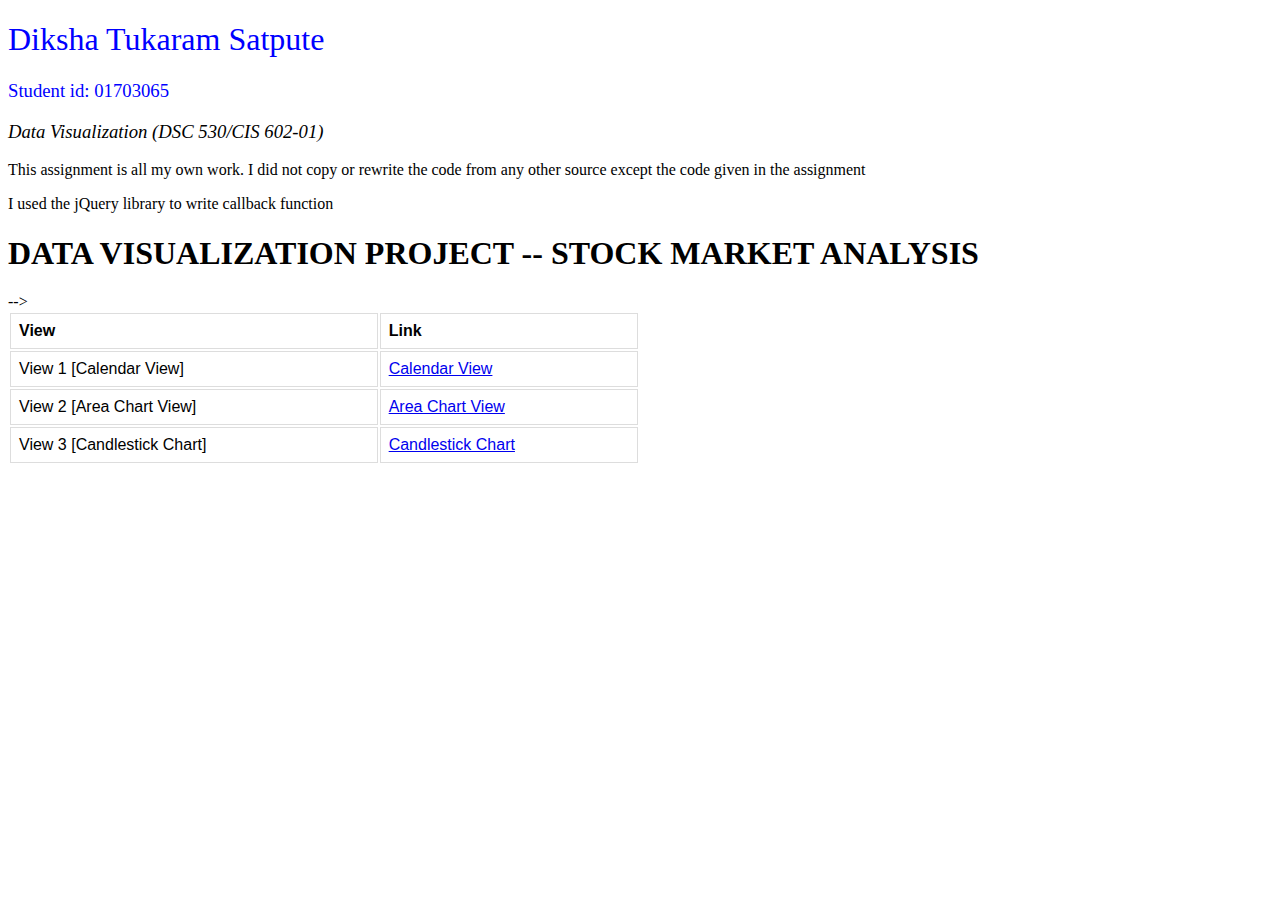
<file: Project/index.html>
﻿<!DOCTYPE html>
<html xmlns="http://www.w3.org/1999/xhtml">
<head>
    <title></title>
    <link rel="stylesheet" type="text/css" href="style.css" />
    <script src="project.js"></script>

    <script src="jquery-1.10.2.min.js"></script>

</head>



<body>


    <h1 class="blue">Diksha Tukaram Satpute</h1>
    <h3 class="blue">Student id: 01703065 </h3>
    <h3 id="course">Data Visualization (DSC 530/CIS 602-01) </h3>

    <p>This assignment is all my own work. I did not copy or rewrite the code from any other source except the code given in the assignment</p>
    <p>I used the jQuery library to write callback function</p>
    <h1>DATA VISUALIZATION PROJECT -- STOCK MARKET ANALYSIS</h1>
    <table>
        <tr>
            <th>View</th>
            <!--<th>Details</th>-->
            <th>Link</th>
        </tr>
        <tr>
            <td>View 1 [Calendar View]</td>
            <!--<td>The First view is a line chart that has closing rates on Y-axis and months on X-axis and a range bar </td>-->
            <td>
                <!--<a href="View1.html">View1.html</a>-->
                <a href="Calendar.html">Calendar View</a>
            </td>
            <!--<td> <a href="proto1.html">Click here for protype of first view</a></td>-->


        </tr>
        <tr>
            <td>View 2 [Area Chart View]</td>
            <!--<td>The second view is a box plot (a.k.a) candlestick chart. It is a combination of bar chart and box-plot</td>-->
            <td>

                <a href="BrushAndZoom.html">Area Chart View</a>
        </tr>
        <tr>
            <td>View 3 [Candlestick Chart]</td>
            <!--<td>The third view is a calendar view which is a matrix view wihch represents years months and days </td>-->
            <td>
                <a href="Candlestick.html">Candlestick Chart</a>
            </td>
        </tr>
        <!--<tr>
            <td>View 4</td>
            <!--<td>This view is an attempt to integrate the first and the second view so as to find all things at one place</td>-->
            <!--<td>
                <a href="View4.html">View4.html</a>
            </td>-->
        </tr>-->

    </table>

    <!--<img src="" alt="Mountain View" width="500" height="377">-->
    <!--<h1>View 1</h1>
    <img src="IMG_20180405_171334212.jpg" width="500" height="377" />

    <h1>View 2</h1>
    <img src="IMG_20180405_171353410.jpg" width="500" height="377" />
    <h1>View 3</h1>
    <img src="IMG_20180405_171426184.jpg" width="500" height="377" />
    <h1>View 4</h1>

    <img src="IMG_20180405_174109980.jpg" width="500" height="377" />
    <h1>View 5</h1>

    <img src="IMG_20180405_174138638.jpg" width="500" height="377" />-->








</body>
</html>
</file>
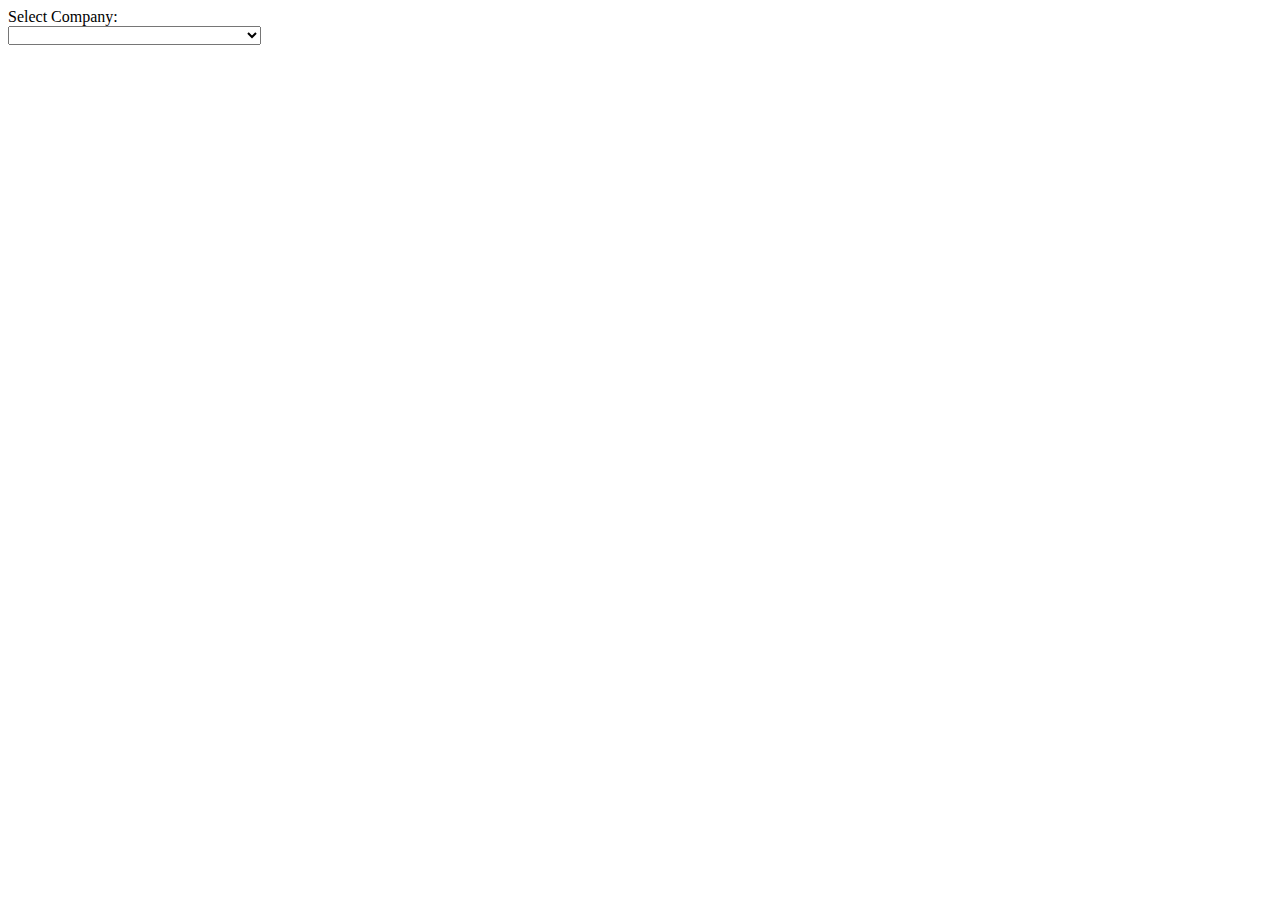
<file: Project/BrushAndZoom.html>
﻿<!DOCTYPE html>
<meta charset="utf-8">
<body>
    <link href="BrushAndZoom.css" rel="stylesheet" />
    
    <div class="form-group">

        <label class="col-md-3 control-label">Select Company: </label>
        <div id="divAuth " style="width: 20%">
            <select id="det" data-placeholder="Select Workspace" style="width: 100%" class="chzn-select" name="Companydropdown"></select>
        </div>
    </div>
    <svg width="960" height="500" id="chart"></svg>
    <!--<div id="chart" ></div>-->
</body>



<script src="jquery-1.10.2.min.js"></script>
<script src="https://d3js.org/d3.v4.min.js"></script>
<script src="BrushAndZoom.js"></script>


<script>
    

</script>
</file>
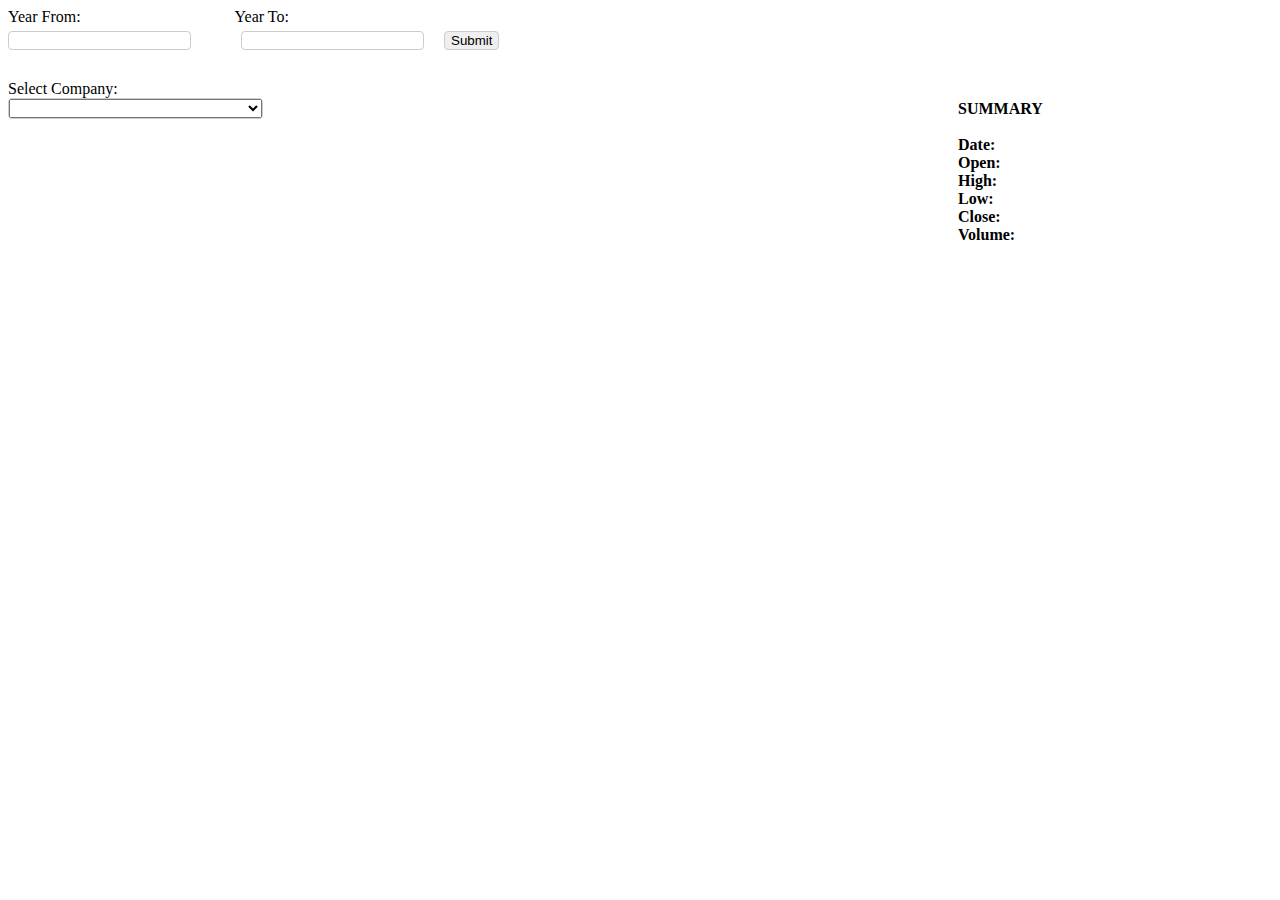
<file: Project/Calendar.html>
﻿<!--<!DOCTYPE html>
<meta charset="utf-8">
<html>
<head>
    <style>
        body {
            font: 1.1em sans-serif;
        }

        #chart {
            width: 800px;
            margin: 0 auto;
        }

        .background {
            fill: #eee;
        }

        line {
            stroke: #fff;
        }

        text.active {
            fill: red;
        }

        .day {
            fill: #fff;
            stroke: #ccc;
        }

        .month {
            fill: none;
            stroke: #fff;
            stroke-width: 4px;
        }

        .year-title {
            font-size: 1.5em;
        }

        /* color ranges */
        .RdYlGn .q0-11 {
            fill: rgb(165,0,38);
        }

        .RdYlGn .q1-11 {
            fill: rgb(215,48,39);
        }

        .RdYlGn .q2-11 {
            fill: rgb(244,109,67);
        }

        .RdYlGn .q3-11 {
            fill: rgb(253,174,97);
        }

        .RdYlGn .q4-11 {
            fill: rgb(254,224,139);
        }

        .RdYlGn .q5-11 {
            fill: rgb(255,255,191);
        }

        .RdYlGn .q6-11 {
            fill: rgb(217,239,139);
        }

        .RdYlGn .q7-11 {
            fill: rgb(166,217,106);
        }

        .RdYlGn .q8-11 {
            fill: rgb(102,189,99);
        }

        .RdYlGn .q9-11 {
            fill: rgb(26,152,80);
        }

        .RdYlGn .q10-11 {
            fill: rgb(0,104,55);
        }

        /* hover info */
        #tooltip {
            background-color: #fff;
            border: 2px solid #ccc;
            padding: 10px;
        }
    </style>
</head>
<body>


    <div id="chart" class="clearfix"></div>

    <script src="http://d3js.org/d3.v3.js"></script>
    <script src="http://code.jquery.com/jquery-latest.min.js" type="text/javascript"></script>
    <script>

        // setting width height and cellsize . Cellsizeis the size of each box
        var width = 960,
            height = 750,
            cellSize = 25; // cell size

        var no_months_in_a_row = Math.floor(width / (cellSize * 7 + 50));  //
        console.log("no_months_in_a_row", no_months_in_a_row);
        var shift_up = cellSize * 3;

        var day = d3.time.format("%w"), // day of the week

            day_of_month = d3.time.format("%e") // day of the month

        day_of_year = d3.time.format("%j")

        week = d3.time.format("%U"), // week number of the year

        month = d3.time.format("%m"), // month number

        year = d3.time.format("%Y"),

        percent = d3.format(".1%"),

        format = d3.time.format("%Y-%m-%d");



        //color domain
        var color = d3.scale.quantize()
            .domain([-.05, .05])
            .range(d3.range(11).map(function (d) { return "q" + d + "-11"; }));


        //setting scg
        var svg = d3.select("#chart").selectAll("svg")
            .data(d3.range(2008, 2011))
          .enter().append("svg")
            .attr("width", width)
            .attr("height", height)
            .attr("class", "RdYlGn")
          .append("g")

        var rect = svg.selectAll(".day")

            .data(function (d) {
                console.log("Data in rectangle is",d)
                return d3.time.days(new Date(d, 0, 1), new Date(d + 1, 0, 1));
            })
          .enter().append("rect")
            .attr("class", "day")
            .attr("width", cellSize)
            .attr("height", cellSize)
            .attr("x", function (d) {
                var month_padding = 1.2 * cellSize * 7 * ((month(d) - 1) % (no_months_in_a_row));
                return day(d) * cellSize + month_padding;
            })
            .attr("y", function (d) {
                var week_diff = week(d) - week(new Date(year(d), month(d) - 1, 1));
                var row_level = Math.ceil(month(d) / (no_months_in_a_row));
                return (week_diff * cellSize) + row_level * cellSize * 8 - cellSize / 2 - shift_up;
            })
            .datum(format);

        var month_titles = svg.selectAll(".month-title")  // Jan, Feb, Mar and the whatnot
              .data(function (d) {
                  return d3.time.months(new Date(d, 0, 1), new Date(d + 1, 0, 1));
              })
            .enter().append("text")
              .text(monthTitle)
              .attr("x", function (d, i) {
                  var month_padding = 1.2 * cellSize * 7 * ((month(d) - 1) % (no_months_in_a_row));
                  return month_padding;
              })
              .attr("y", function (d, i) {
                  var week_diff = week(d) - week(new Date(year(d), month(d) - 1, 1));
                  var row_level = Math.ceil(month(d) / (no_months_in_a_row));
                  return (week_diff * cellSize) + row_level * cellSize * 8 - cellSize - shift_up;
              })
              .attr("class", "month-title")
              .attr("d", monthTitle);

        var year_titles = svg.selectAll(".year-title")  // Jan, Feb, Mar and the whatnot
              .data(function (d) {
                  return d3.time.years(new Date(d, 0, 1), new Date(d + 1, 0, 1));
              })
            .enter().append("text")
              .text(yearTitle)
              .attr("x", function (d, i) { return width / 2 - 100; })
              .attr("y", function (d, i) { return cellSize * 5.5 - shift_up; })
              .attr("class", "year-title")
              .attr("d", yearTitle);


        //  Tooltip Object
        var tooltip = d3.select("body")
          .append("div").attr("id", "tooltip")
          .style("position", "absolute")
          .style("z-index", "10")
          .style("visibility", "hidden")
          .text("a simple tooltip");

        d3.csv("dji.csv", function (error, csv) {
            console.log(csv);

            var data = d3.nest()
              .key(function (d)
              {

                  console.log("The date is",d.Date);
                  return d.Date;
              })
              .rollup(function (d) {
                  return (d[0].Close - d[0].Open) / d[0].Open;
              })
              .map(csv);

            rect.filter(function (d) {
                return d in data;
            })
                .attr("class", function (d) {
                    return "day " + color(data[d]);
                })
              .select("title")
                .text(function (d) {
                    return d + ": " + percent(data[d]);

                });

            //  Tooltip
            rect.on("mouseover", mouseover);
            rect.on("mouseout", mouseout);
            function mouseover(d) {
                tooltip.style("visibility", "visible");
                var percent_data = (data[d] !== undefined) ? percent(data[d]) : percent(0);
                var purchase_text = d + ": " + percent_data;

                tooltip.transition()
                            .duration(200)
                            .style("opacity", .9);
                tooltip.html(purchase_text)
                            .style("left", (d3.event.pageX) + 30 + "px")
                            .style("top", (d3.event.pageY) + "px");
            }
            function mouseout(d) {
                tooltip.transition()
                        .duration(500)
                        .style("opacity", 0);
                var $tooltip = $("#tooltip");
                $tooltip.empty();
            }

        });

        function dayTitle(t0) {
            return t0.toString().split(" ")[2];
        }
        function monthTitle(t0) {
            return t0.toLocaleString("en-us", { month: "long" });
        }
        function yearTitle(t0) {
            return t0.toString().split(" ")[3];
        }
    </script>

</body>
</html>-->





<!DOCTYPE html>
<body>
    <script src="https://d3js.org/d3.v4.min.js"></script>
       
    <label style="margin-top:25px;">Year From:</label>
    <label style="margin-top: 25px; margin-left: 150px;  ">Year To:</label>
    <div style=" margin-top: 5px; margin-bottom: 30px;">
        
        <input type="text" name="From" style="float: left; border-radius: 4px; border: 1px solid #ccc; " id="from"/>
        
        
        <input type="text" name="To" style="float: left; border-radius: 4px; border: 1px solid #ccc; margin-left: 50px; " id="to"/>

        <input type="submit" id="submit"style="margin-left: 20px; border-radius: 4px; border: 1px solid #ccc;  "/>
    </div>
    <label class="col-md-3 control-label">Select Company: </label>
    <div id="divAuth " style="width: 20%; margin-bottom: 110px; border-radius: 4px; border: 1px solid #ccc;">
        <select id="Companydrop" data-placeholder="Select Workspace" name="Companydropdown" style="width: 100%" class="chzn-select"></select>


    </div>
    <div class="container">
        <div id="calendar">   </div>
   
        <!--<div id="information" style="margin-left:1000px; margin-top:100px">-->
        <!--<div class="navbar"  style="margin-left:1000px;top:200px;padding-top:-100px; transform:translate(-300px,-1600px);">-->
            <div class="navbar">
                <b>SUMMARY</b>


                <br />
                <br />
                <label class="content"><b>Date:</b><label id="Datelbl"> </label></label>
                <br />
                <label class="content"><b>Open:</b><label id="Openlbl"> </label></label>
                <br />
                <label class="content"><b>High:</b><label id="Highlbl"> </label></label>
                <br />
                <label class="content"><b>Low:</b><label id="Lowlbl"> </label></label>
                <br />
                <label class="content"><b>Close:</b><label id="Closelbl"> </label></label>
                <br />
                <label class="content"><b>Volume:</b><label id="Volumelbl"> </label></label>
                <br />

            </div>


            </div>

   
    <script src="jquery-1.10.2.min.js"></script>
    <script src="Calendar.js"></script>

    <link href="Calendar.css" rel="stylesheet" />  
</body>
</file>
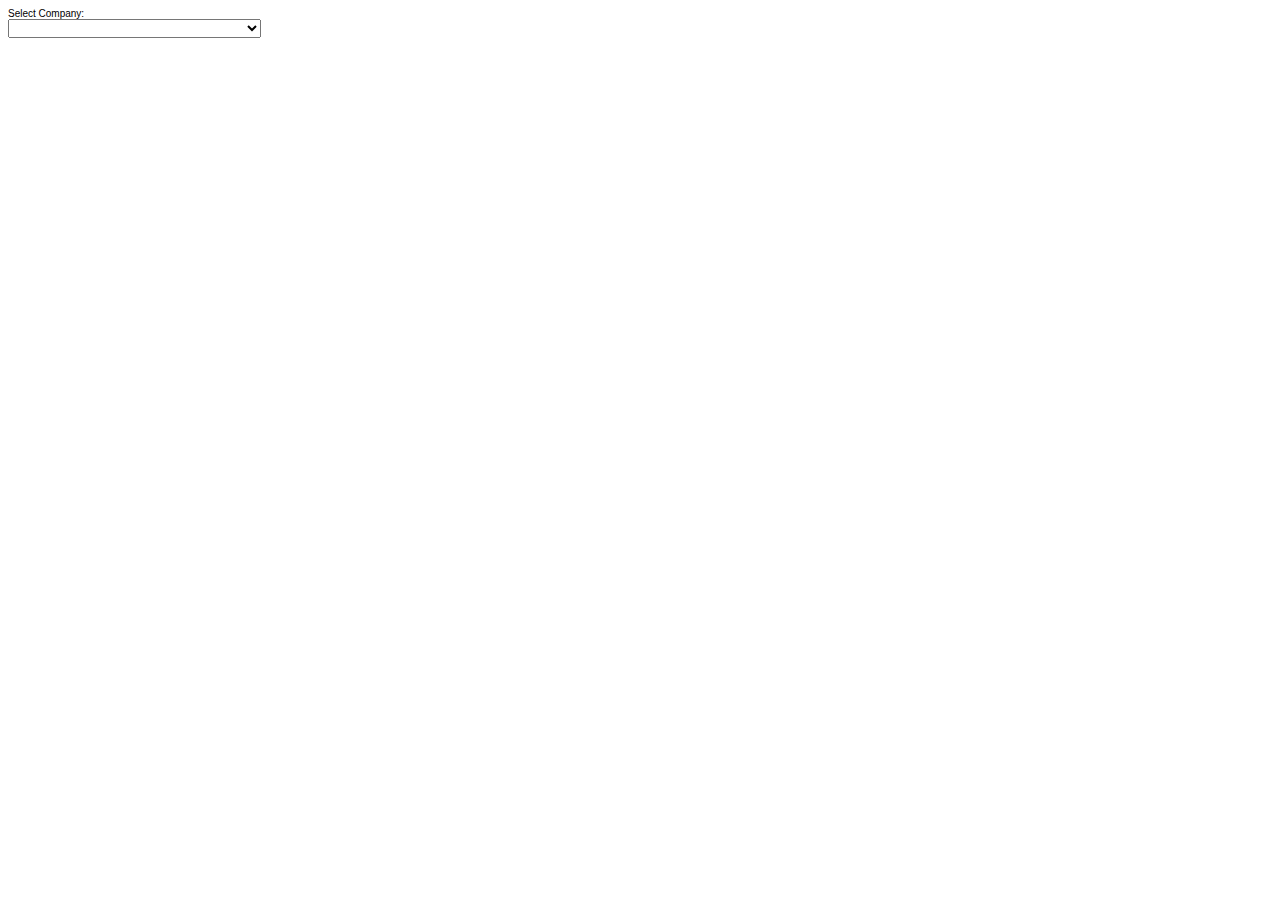
<file: Project/Candlestick.html>
﻿<!DOCTYPE html>
<meta charset="utf-8">

<body>
    <script src="http://d3js.org/d3.v4.min.js"></script>
    <script src="http://techanjs.org/techan.min.js"></script>
    <script src="jquery-1.10.2.min.js"></script>

    <link href="Candlestick.css" rel="stylesheet" />

    <label class="col-md-3 control-label">Select Company: </label>
    <div id="divAuth " style="width: 20%; margin-bottom:30px">
        <select id="Companydrop" data-placeholder="Select Workspace" name="Companydropdown" style="width: 100%" class="chzn-select"></select>
        <script src="Candlestick.js"></script>

    </div>
    <div id="candle"></div>

   </body>
</file>
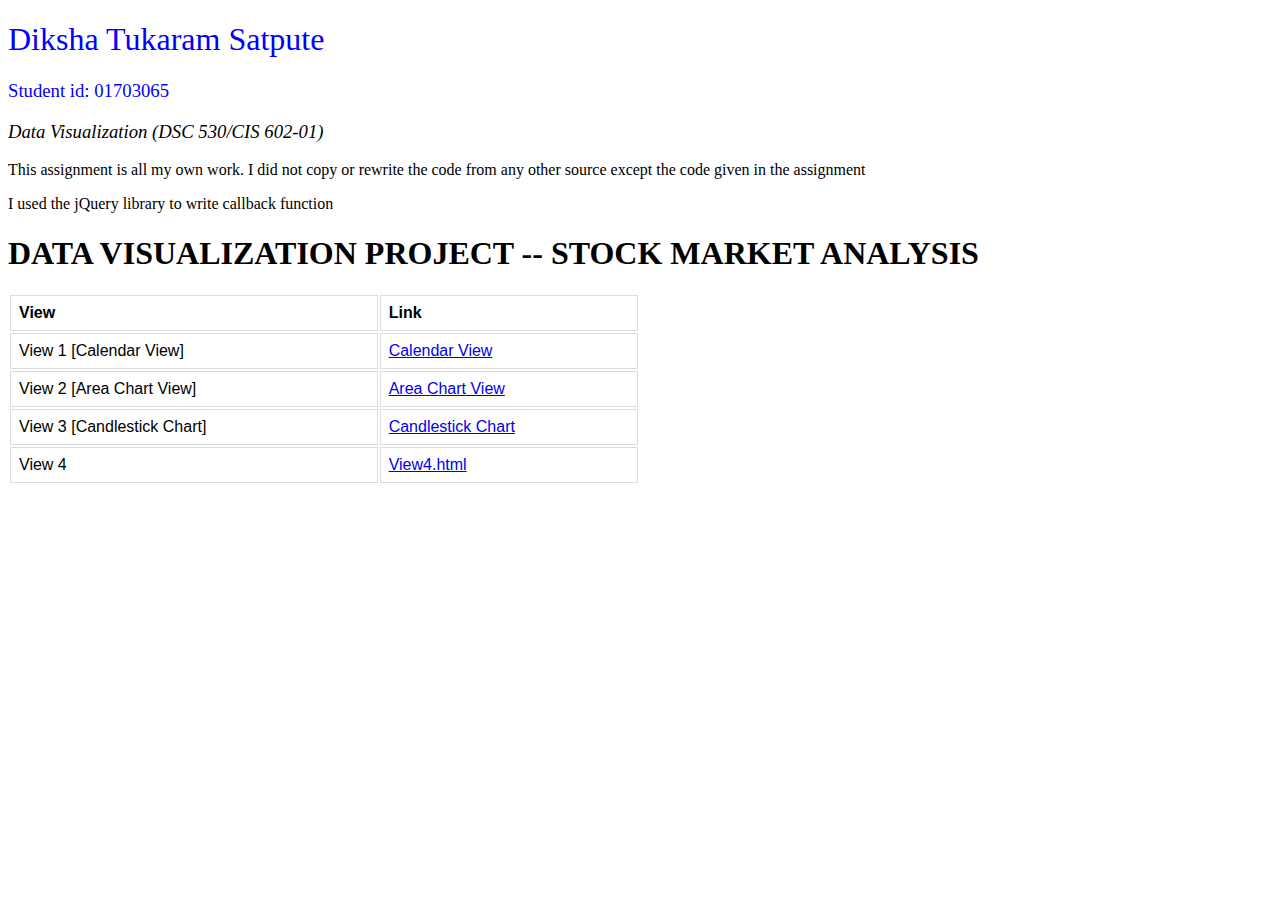
<file: Project/designs.html>
﻿<!DOCTYPE html>
<html xmlns="http://www.w3.org/1999/xhtml">
<head>
    <title></title>
    <link rel="stylesheet" type="text/css"  href="style.css" />
    <script src="project.js"></script>

    <script src="jquery-1.10.2.min.js"></script>
   
</head>



<body>
    

    <h1 class="blue">Diksha Tukaram Satpute</h1>
    <h3 class="blue">Student id: 01703065 </h3>
    <h3 id="course">Data Visualization (DSC 530/CIS 602-01) </h3>
   
    <p>This assignment is all my own work. I did not copy or rewrite the code from any other source except the code given in the assignment</p>
    <p>I used the jQuery library to write callback function</p>
    <h1>DATA VISUALIZATION PROJECT -- STOCK MARKET ANALYSIS</h1>
    <table>
        <tr>
            <th>View</th>
            <!--<th>Details</th>-->
            <th>Link</th>
        </tr>
        <tr> 
            <td>View 1 [Calendar View]</td>
            <!--<td>The First view is a line chart that has closing rates on Y-axis and months on X-axis and a range bar </td>-->
            <td>
                <!--<a href="View1.html">View1.html</a>-->
                <a href="Calendar.html">Calendar View</a>
            </td>
            <!--<td> <a href="proto1.html">Click here for protype of first view</a></td>-->
            

        </tr>
        <tr>
            <td>View 2 [Area Chart View]</td>
            <!--<td>The second view is a box plot (a.k.a) candlestick chart. It is a combination of bar chart and box-plot</td>-->
            <td>

                <a href="BrushAndZoom.html">Area Chart View</a>
        </tr>
        <tr>
            <td>View 3 [Candlestick Chart]</td>
            <!--<td>The third view is a calendar view which is a matrix view wihch represents years months and days </td>-->
            <td>  
                <a href="Candlestick.html">Candlestick Chart</a>
             </td>
        </tr>
        <tr>
            <td>View 4</td>
            <!--<td>This view is an attempt to integrate the first and the second view so as to find all things at one place</td>-->
            <td>  
                <a href="View4.html">View4.html</a>   </td>
        </tr>

    </table>

    <!--<img src="" alt="Mountain View" width="500" height="377">-->
    <!--<h1>View 1</h1>
    <img src="IMG_20180405_171334212.jpg" width="500" height="377" />

    <h1>View 2</h1>
    <img src="IMG_20180405_171353410.jpg" width="500" height="377" />
    <h1>View 3</h1>
    <img src="IMG_20180405_171426184.jpg" width="500" height="377" />
    <h1>View 4</h1>

    <img src="IMG_20180405_174109980.jpg" width="500" height="377" />
    <h1>View 5</h1>

    <img src="IMG_20180405_174138638.jpg" width="500" height="377" />-->
    
   






</body>
</html>
</file>
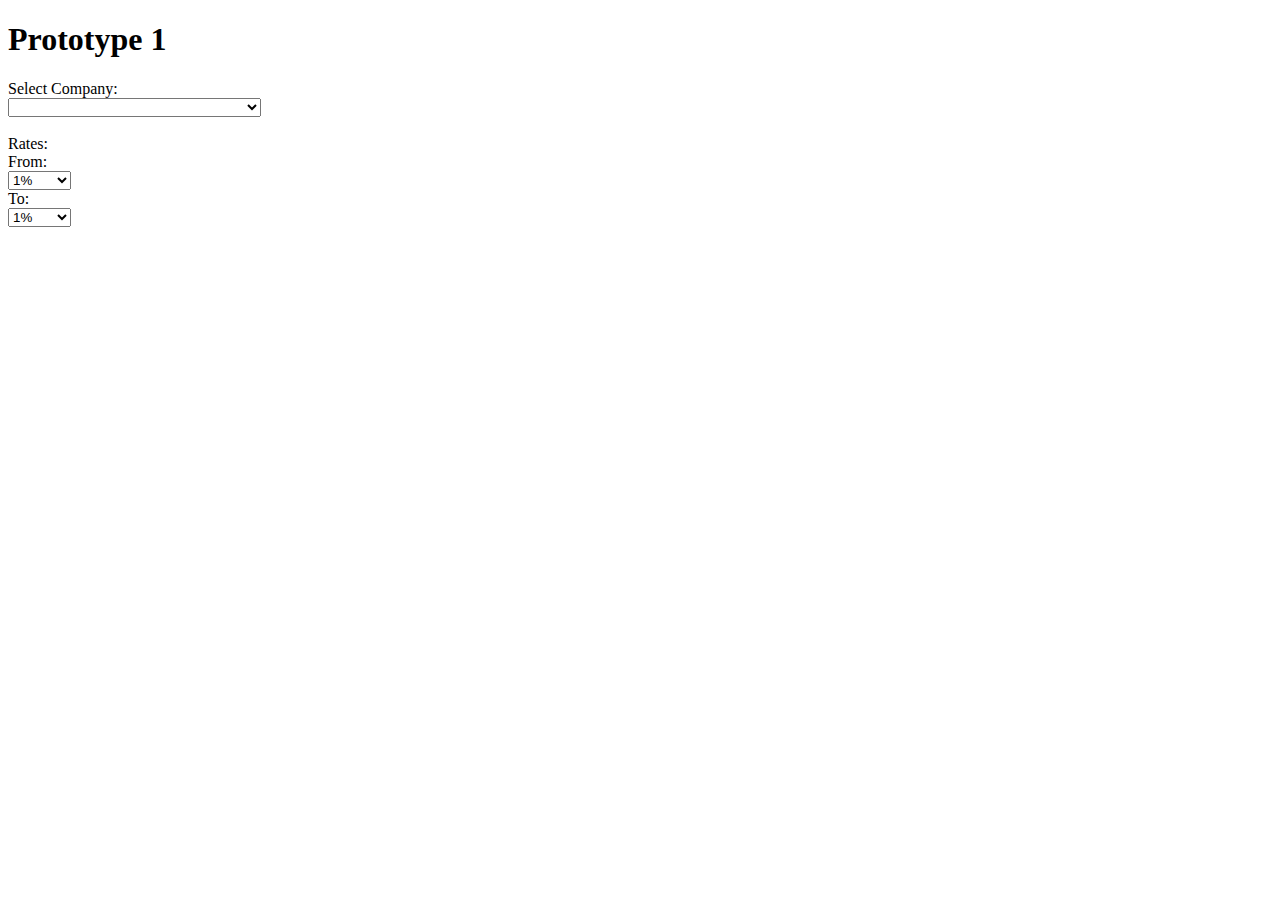
<file: Project/proto1.html>
﻿<!DOCTYPE html>
<html xmlns="http://www.w3.org/1999/xhtml">
<head>
    <title></title>
    <script src="https://d3js.org/d3.v4.min.js"></script>
    <script src="project.js"></script>
    <script src="jquery-1.10.2.min.js"></script>
</head>
<body>

    <h1>Prototype 1</h1>
    <div class="form-group">

        <label class="col-md-3 control-label">Select Company: </label>
        <div id="divAuth " style="width: 20%">
            <select id="det" data-placeholder="Select Workspace" style="width: 100%" class="chzn-select"></select>
        </div>
    </div>
    <br />
    <label>Rates:</label>
    <br />
    <div class="form-group">

        <label class="col-md-3 control-label">From: </label>
        <div id="divAuth " style="width: 5%">
            <select id="det" data-placeholder="Select Workspace" style="width: 100%" class="chzn-select">
                <option value="volvo">1%</option>
                <option value="volvo">2%</option>
                <option value="saab">4%</option>
                <option value="mercedes">5%</option>
                <option value="audi">7%</option>
                <option value="audi">8%</option>
                <option value="audi">9%</option>
                <option value="audi">10%</option>
                <option value="audi">11%</option>
                <option value="audi">12%</option>

            </select>

        </div>
    </div>
    <div class="form-group">

        <label class="col-md-3 control-label">To: </label>
        <div id="divAuth " style="width: 5%">
            <select id="det" data-placeholder="Select Workspace" style="width: 100%" class="chzn-select">
                <option value="volvo">1%</option>
                <option value="volvo">2%</option>
                <option value="saab">4%</option>
                <option value="mercedes">5%</option>
                <option value="audi">7%</option>
                <option value="audi">8%</option>
                <option value="audi">9%</option>
                <option value="audi">10%</option>
                <option value="audi">11%</option>
                <option value="audi">12%</option>

            </select>
        </div>
    </div>
    <br />
    <br />
    <script>



        //My dataset has 7195 companies
        //To extract the names of all companies I have created a csv file. That CSV file has name of companies(files) that I have in dataset.

        //How I have extracted?

        //Command prompt -> navigate to dataset folde -> dir > companies.txt

        //So the companies.txt file has name of all the file that I have in dataset and those file names are nothing but company names

        var comp;
        var option = '<option value="0">--select --</option>';
        d3.csv("companies.csv", function (data) {
            //var z = "a.us.txt";
            //console.log(data.z);
            debugger;
            for (var i = 0; i < data.length; i++) {
                console.log(data[i].companies);
                option += '<option Value="' + data[i].companies + '">' + data[i].companies + '</option>'
            }

            $('#det').html(option);

        });
        var margin = { top: 20, right: 20, bottom: 50, left: 70 },
            width = 960 - margin.left - margin.right,
            
            height = 500 - margin.top - margin.bottom;

        // parse the date / time
        var parseTime = d3.timeParse("%d-%b-%y");

        // set the ranges
        var x = d3.scaleTime().range([0, width]);
        var y = d3.scaleLinear().range([height, 0]);

       
        var svg = d3.select("body").append("svg")
            .attr("width", width + margin.left + margin.right)
            .attr("height", height + margin.top + margin.bottom)
          .append("g")
            .attr("transform",
                  "translate(" + margin.left + "," + margin.top + ")");


        // Add the x Axis
        svg.append("g")
            .attr("transform", "translate(0," + height + ")")
            .call(d3.axisBottom(x));

        // text label for the x axis
        svg.append("text")
            .attr("transform",
                  "translate(" + (width / 2) + " ," +
                                 (height + margin.top + 20) + ")")
            .style("text-anchor", "middle")
            .text("Date");

        svg.append("text").attr("transform","translate(" + (width-100 ) + " ," +(height + margin.top -450) + ")")
        .style("text-anchor", "middle")
        .text("Name of the Company: Apple Inc");
        // Name of the company is to be made dynamic according to selection.

        svg.append("text").attr("transform", "translate(" + (width - 170) + " ," + (height + margin.top - 400) + ")")
        .style("text-anchor", "middle")
        .text("Year: 2012");
        // Year is to be made dynamic

        // Add the y Axis
        svg.append("g")
            .call(d3.axisLeft(y));

        // text label for the y axis
        svg.append("text")
            .attr("transform", "rotate(-90)")
            .attr("y", 0 - margin.left)
            .attr("x", 0 - (height / 2))
            .attr("dy", "1em")
            .style("text-anchor", "middle")
            .text("Closing value");

        
        // Get the data


        d3.csv("data.csv.xlsx", function (error, data) {
            if (error) throw error;

        });

    </script>
</body>
</html>
</file>
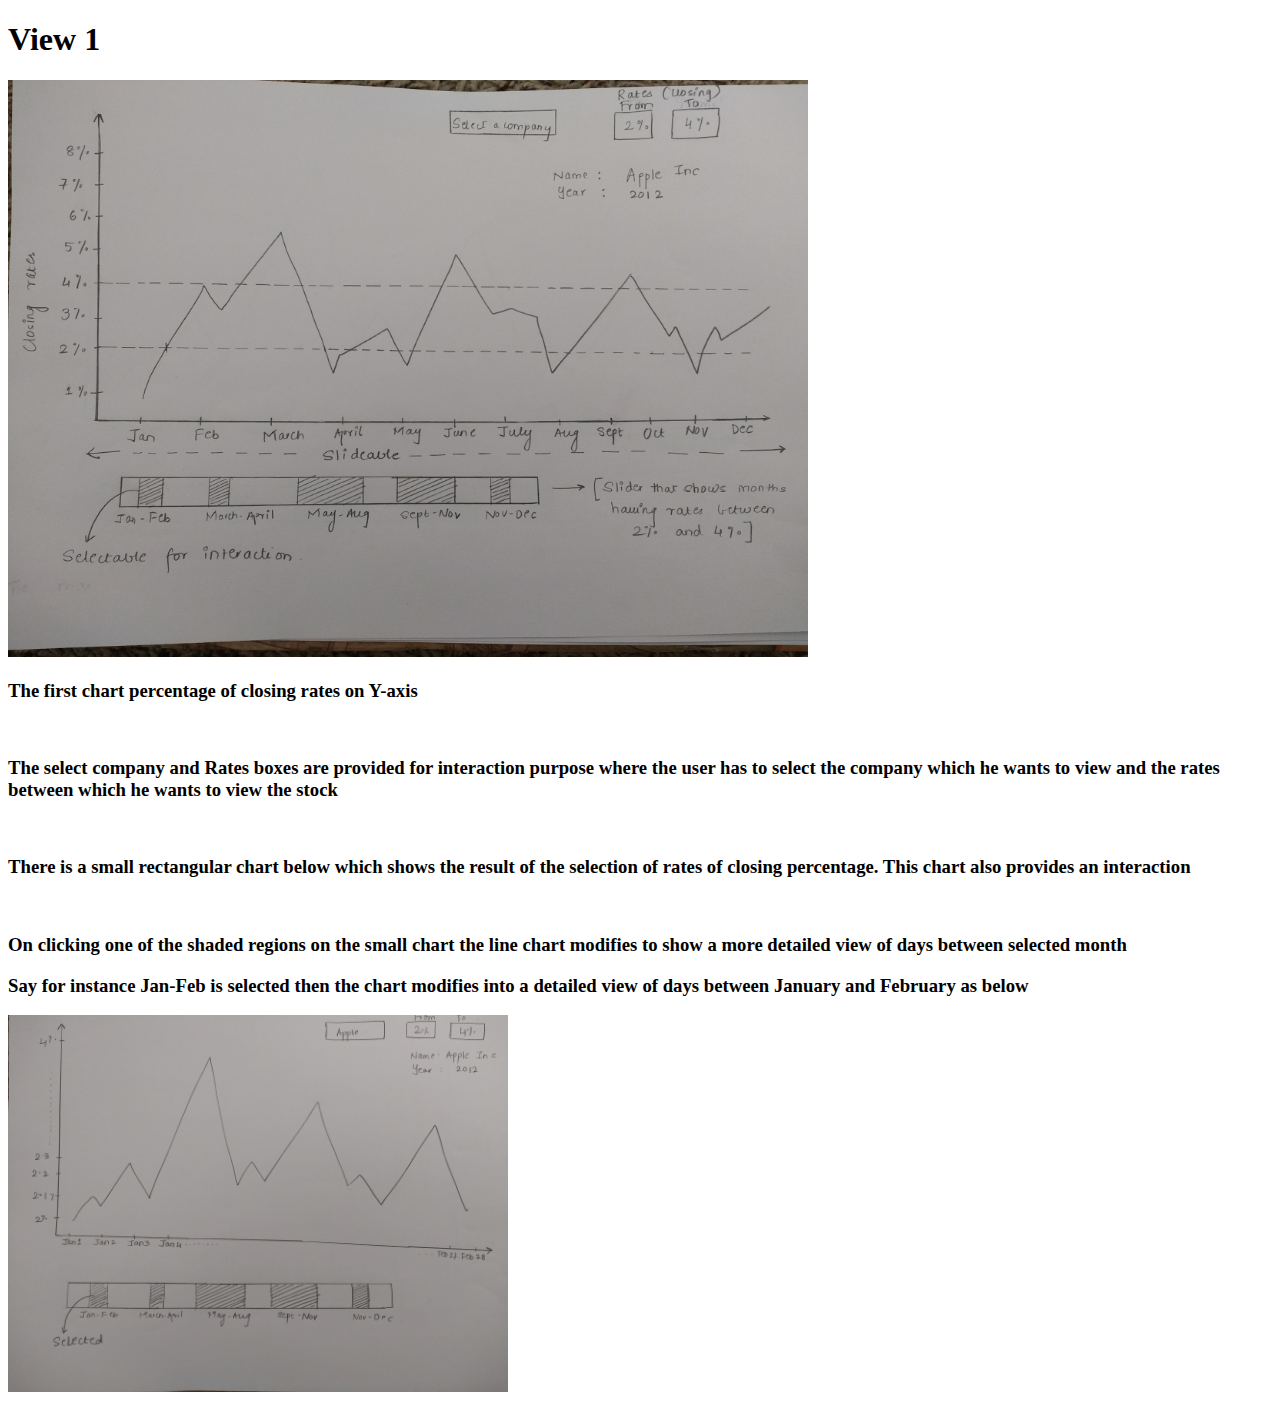
<file: Project/View1.html>
﻿<!DOCTYPE html>
<html xmlns="http://www.w3.org/1999/xhtml">
<head>
    <title></title>
</head>
<body>
    <h1>View 1</h1>
    <img src="IMG_20180405_171334212.jpg" width="800" height="577" />

    <h3>The first chart percentage of closing rates on Y-axis</h3>
    <br />
    <h3> The select company and Rates boxes are provided for interaction purpose where the user has to select the company which he wants to view and the rates between which he wants to view the stock</h3>
    <br />
    <h3> There is a small rectangular chart below which shows the result of the selection of rates of closing percentage. This chart also provides an interaction</h3>
    <br />
    <h3>On clicking one of the shaded regions on the small chart the line chart modifies to show a more detailed view of days between selected month</h3>
    <h3>Say for instance Jan-Feb is selected then the chart modifies into a detailed view of days between January and February as below</h3>
    <img src="IMG_20180405_171353410.jpg" width="500" height="377" />

</body>
</html>
</file>
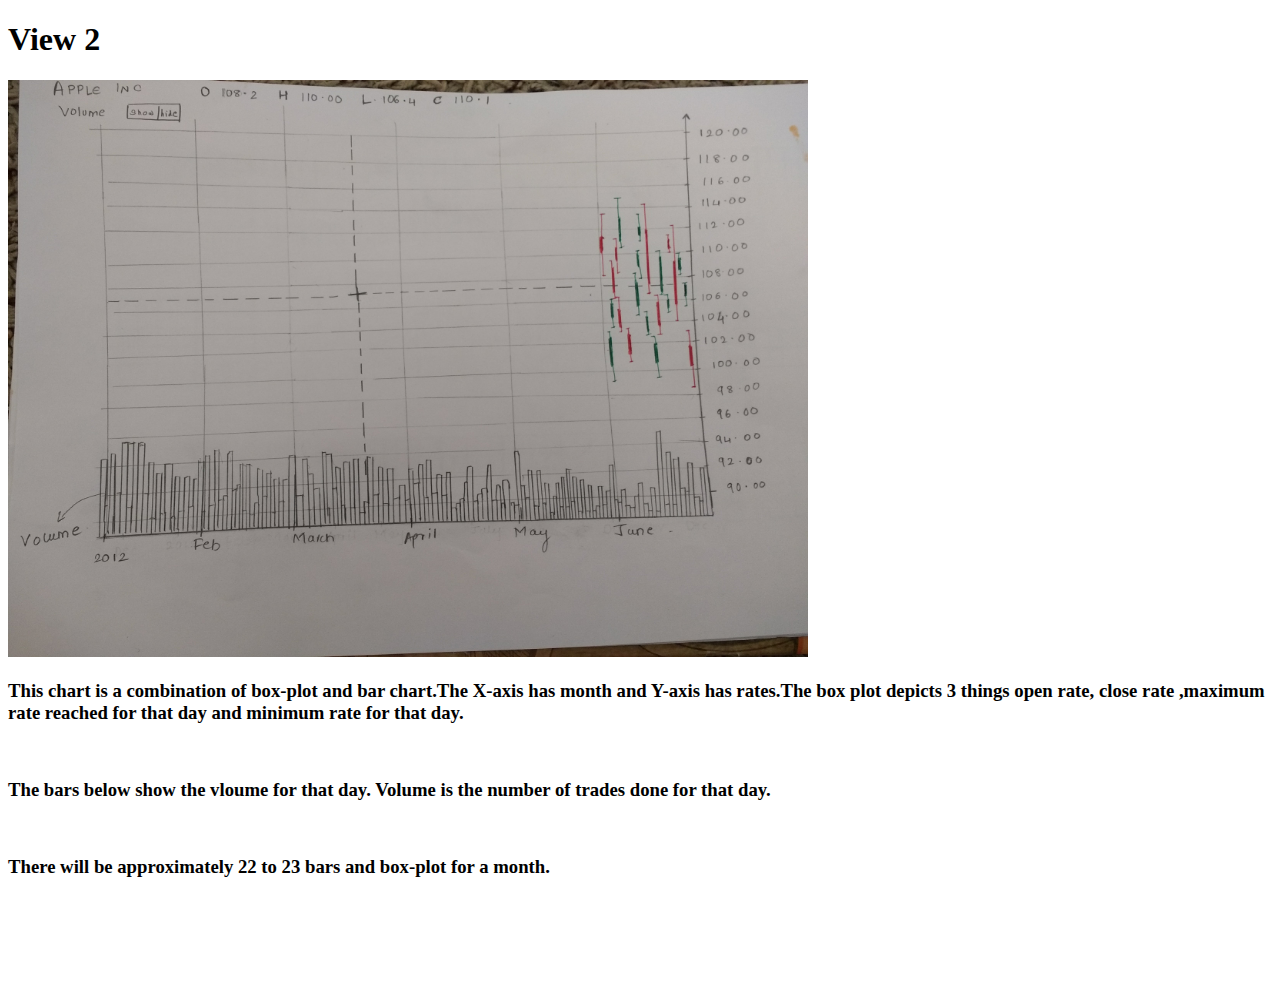
<file: Project/View2.html>
﻿<!DOCTYPE html>
<html xmlns="http://www.w3.org/1999/xhtml">
<head>
    <title></title>
</head>
<body>
    <h1>View 2</h1>
    <img src="IMG_20180405_171426184.jpg" width="800" height="577" />
    
    <h3>This chart is a combination of box-plot and bar chart.The X-axis has month and Y-axis has rates.The box plot depicts 3 things open rate, close rate ,maximum rate reached for that day and minimum rate for that day.</h3>
    <br />
    <h3>The bars below show the vloume for that day. Volume is the number of trades done for that day.</h3>
    <br />
    <h3>There will be approximately 22 to 23 bars and box-plot for a month.</h3>
    <br />
    <h3></h3>
    <br />
    <h3></h3>
    <br />
    <h3></h3>

    
</body>
</html>
</file>
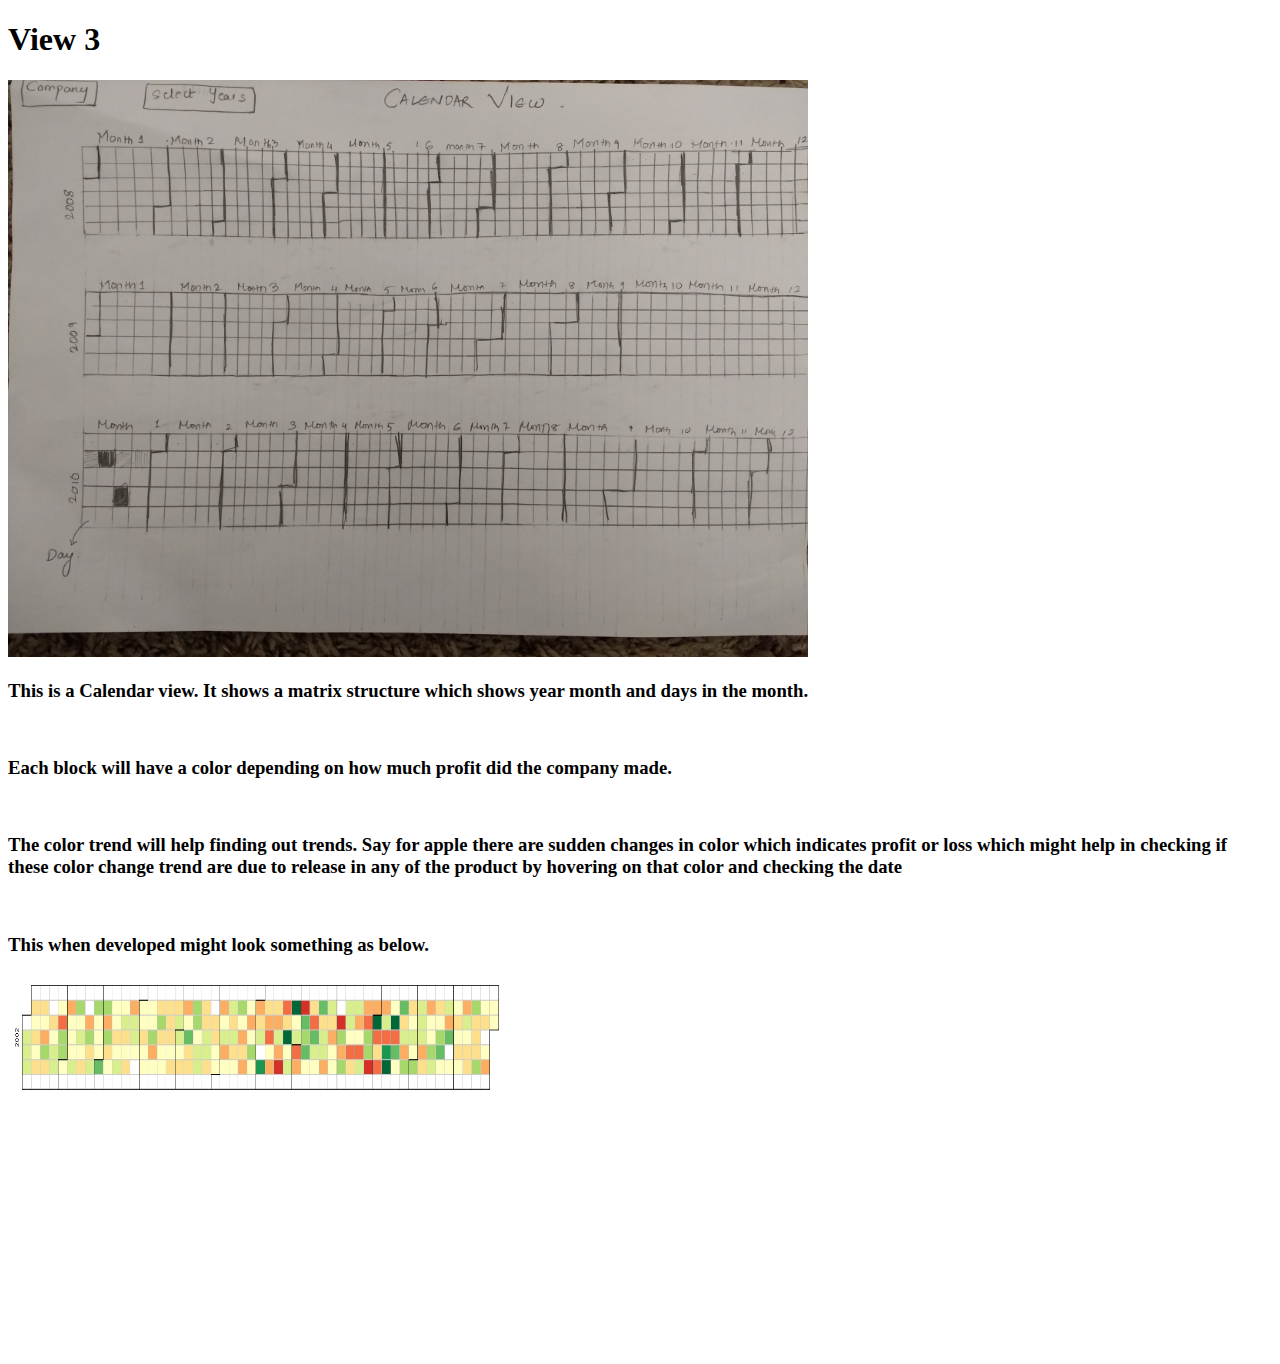
<file: Project/View3.html>
﻿<!DOCTYPE html>
<html xmlns="http://www.w3.org/1999/xhtml">
<head>
    <title></title>
</head>
<body>
    <h1>View 3</h1>

    <img src="IMG_20180405_174138638.jpg" width="800" height="577" />
    <h3>This is a Calendar view. It shows a matrix structure which shows year month and days in the month.</h3>
    <br />
    <h3>Each block will have a color depending on how much profit did the company made.</h3>
    <br />
    <h3>The color trend will help finding out trends. Say for apple there are sudden changes in color which indicates profit or loss which might help in checking if these color change trend are due to release in any of the product by hovering on that color and checking the date</h3>

    <br />
    <h3>This when developed might look something as below.</h3>
    <img src="Calendar.jpg" width="500" height="377" />

    <br />
</body>
</html>
</file>
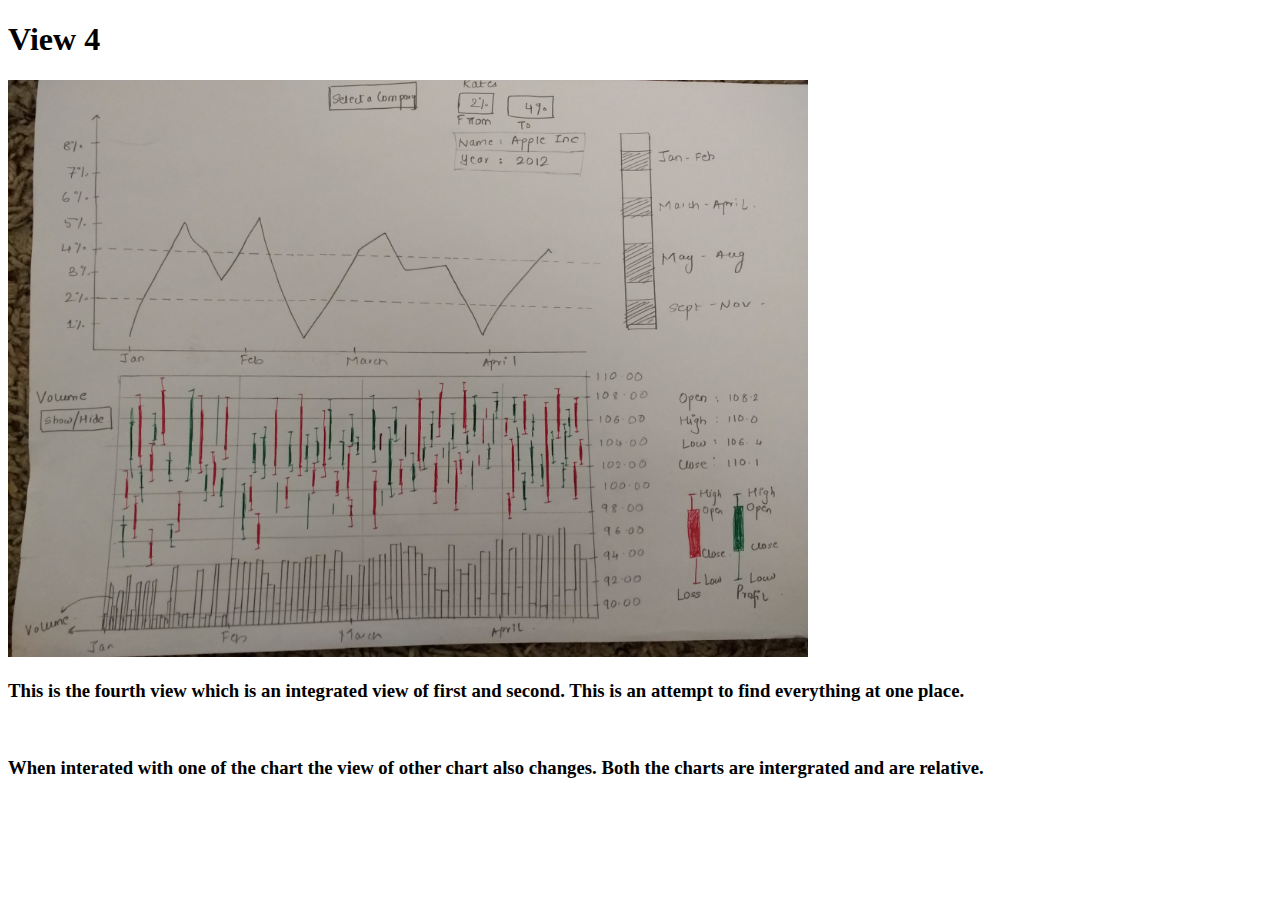
<file: Project/View4.html>
﻿<!DOCTYPE html>
<html xmlns="http://www.w3.org/1999/xhtml">
<head>
    <title></title>
</head>
<body>
    <h1>View 4</h1>

    <img src="IMG_20180405_174109980.jpg" width="800" height="577" />
    <h3>This is the fourth view which is an integrated view of first and second. This is an attempt to find everything at one place.</h3>
    <br />
    <h3>When interated with one of the chart the view of other chart also changes. Both the charts are intergrated and are relative.</h3>
    <br />
    <h3></h3>
    <br />
    <h3></h3>
    <br />

</body>
</html>
</file>
<file: Project/style.css>
﻿body {
}

.blue{          /*Class for setting the color of text blue*/
    color:blue;
    font-weight: normal;
}

#course{
    font-style:italic;
    font-weight: normal;
}

#assn2{            /*Setting the color of Assignment 1 as green by using its id*/
    color:green;
    font-weight: normal;
}

table {
    font-family: arial, sans-serif;
    /*border-collapse: collapse;*/
    width: 50%;
}

td, th {
    border: 1px solid #dddddd;
    text-align: left;
    padding: 8px;
}

/*tr:nth-child(even) {
    background-color: #dddddd;
}*/
</file>
<file: Project/BrushAndZoom.css>
﻿ 
.area {
            fill: steelblue;
            clip-path: url(#clip);
        }

        .zoom {
            cursor: move;
            fill: none;
            pointer-events: all;
        }
</file>
<file: Project/Calendar.css>
﻿body {
}






.navbar {
  overflow: hidden;
  background-color: white;
  position: fixed;
  top: 0;
  width: 450px;
  margin-left: 950px;
  
  margin-top:100px;
}


/*input[type=text], select {
    margin-top: 5px;
    margin-bottom: 30px;
    width: 100px;
    padding: 12px 20px;
    
    display: inline-block;
    border: 1px solid #ccc;
    border-radius: 4px;
    box-sizing: border-box;
}*/



















/*div.stick{
    position: -webkit-sticky;
    
    top:0;
    padding:5px;
    background-color:green;
    border:2px solid dotted;

}
#navbar {
  overflow: hidden;
  background-color: #333;
}
.content {
  padding: 16px;
}

.sticky {
  position: fixed;
  top: 0;
  width: 100%;
}

.sticky + .content {
  padding-top: 60px;
}*/
</file>
<file: Project/Candlestick.css>
﻿ body {
        font: 10px sans-serif;        
    }

    text {
        fill: #000;
    }

    path.candle {
        stroke: #000000;
    }

        path.candle.body {
            stroke-width: 0;
        }

        path.candle.up {
            fill: #00AA00;
            stroke: #00AA00;
        }

        path.candle.down {
            fill: #FF0000;
            stroke: #FF0000;
        }

    rect.pane {
        cursor: move;
        fill: none;
        pointer-events: all;
    }


    .container{
        width: 300px;
        margin: auto;
    }
</file>
